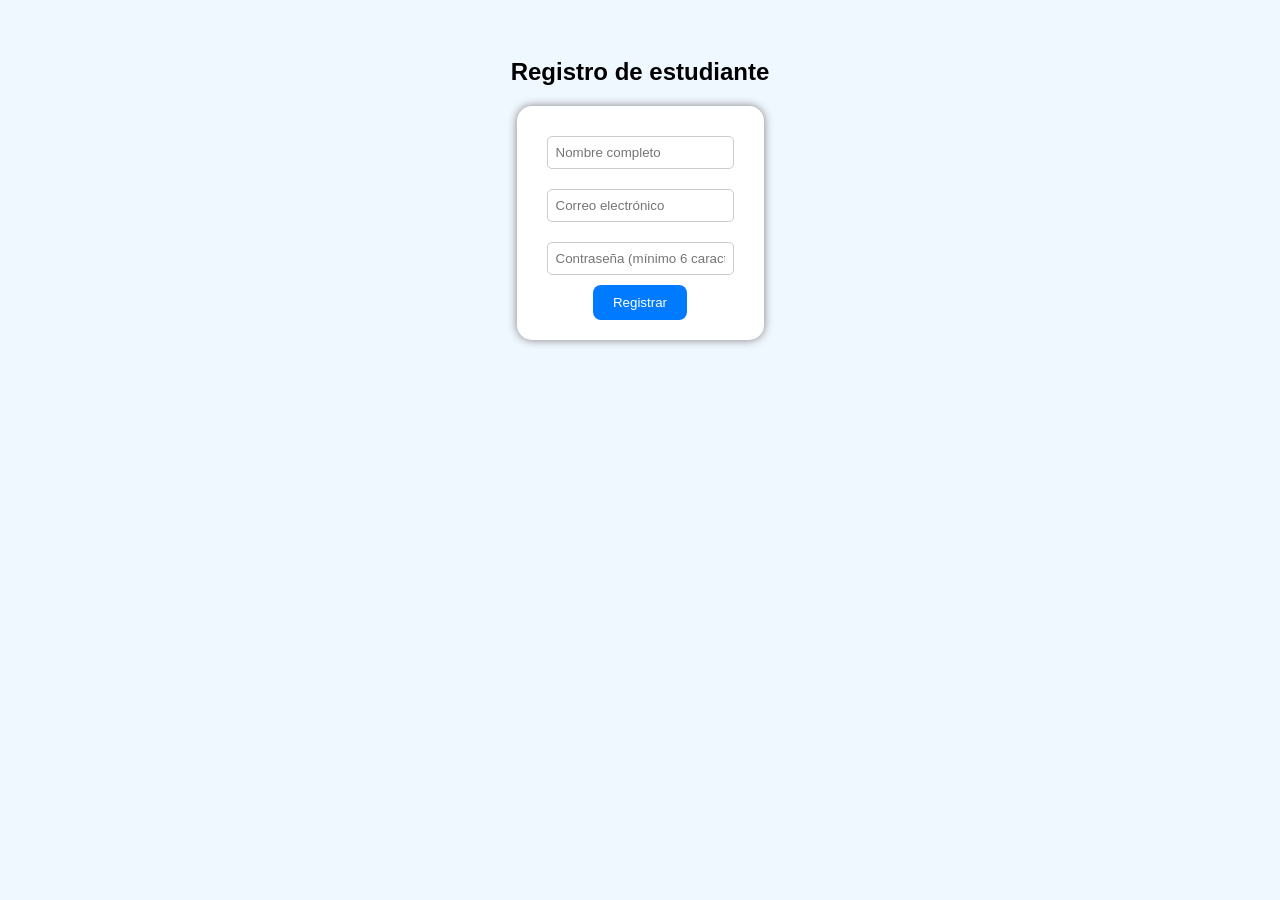
<file: Eventos_y_formularios/index.html>
<!DOCTYPE html>
<html lang="es">
<head>
  <meta charset="UTF-8">
    <meta name="viewport" content="width=device-width, initial-scale=1.0">
  <title>Formulario con Validación</title>
  <style>
    body {
      font-family: Arial;
      background-color: #f0f8ff;
      text-align: center;
      padding: 30px;
    }
    form {
      background-color: white;
      display: inline-block;
      padding: 20px;
      border-radius: 15px;
      box-shadow: 0 0 10px gray;
    }
    input {
      margin: 10px;
      padding: 8px;
      border-radius: 5px;
      border: 1px solid #ccc;
    }
    button {
      background-color: #007BFF;
      color: white;
      border: none;
      padding: 10px 20px;
      border-radius: 8px;
      cursor: pointer;
    }
    button:hover {
      background-color: #0056b3;
    }
  </style>
</head>
<body>

  <h2>Registro de estudiante</h2>

  <form onsubmit="return validarFormulario()">
    <input type="text" id="nombre" placeholder="Nombre completo"><br>
    <input type="email" id="correo" placeholder="Correo electrónico"><br>
    <input type="password" id="clave" placeholder="Contraseña (mínimo 6 caracteres)"><br>
    <button type="submit">Registrar</button>
  </form>

  <script>
    function validarFormulario() {
      let nombre = document.getElementById("nombre").value;
      let correo = document.getElementById("correo").value;
      let clave = document.getElementById("clave").value;

      if (nombre == "" || correo == "" || clave == "") {
        alert("⚠️ Todos los campos son obligatorios.");
        return false;
      }
      if (clave.length < 6) {
        alert("La contraseña debe tener al menos 6 caracteres.");
        return false;
      }
      alert("✅ Registro exitoso. ¡Bienvenido, " + nombre + "!");
      return true;
    }

    // Eventos visuales
    document.getElementById("nombre").onfocus = function() {
      this.style.background = "#e6f7ff";
    };
    document.getElementById("nombre").onblur = function() {
      this.style.background = "white";
    };
  </script>

</body>
</html>
</file>
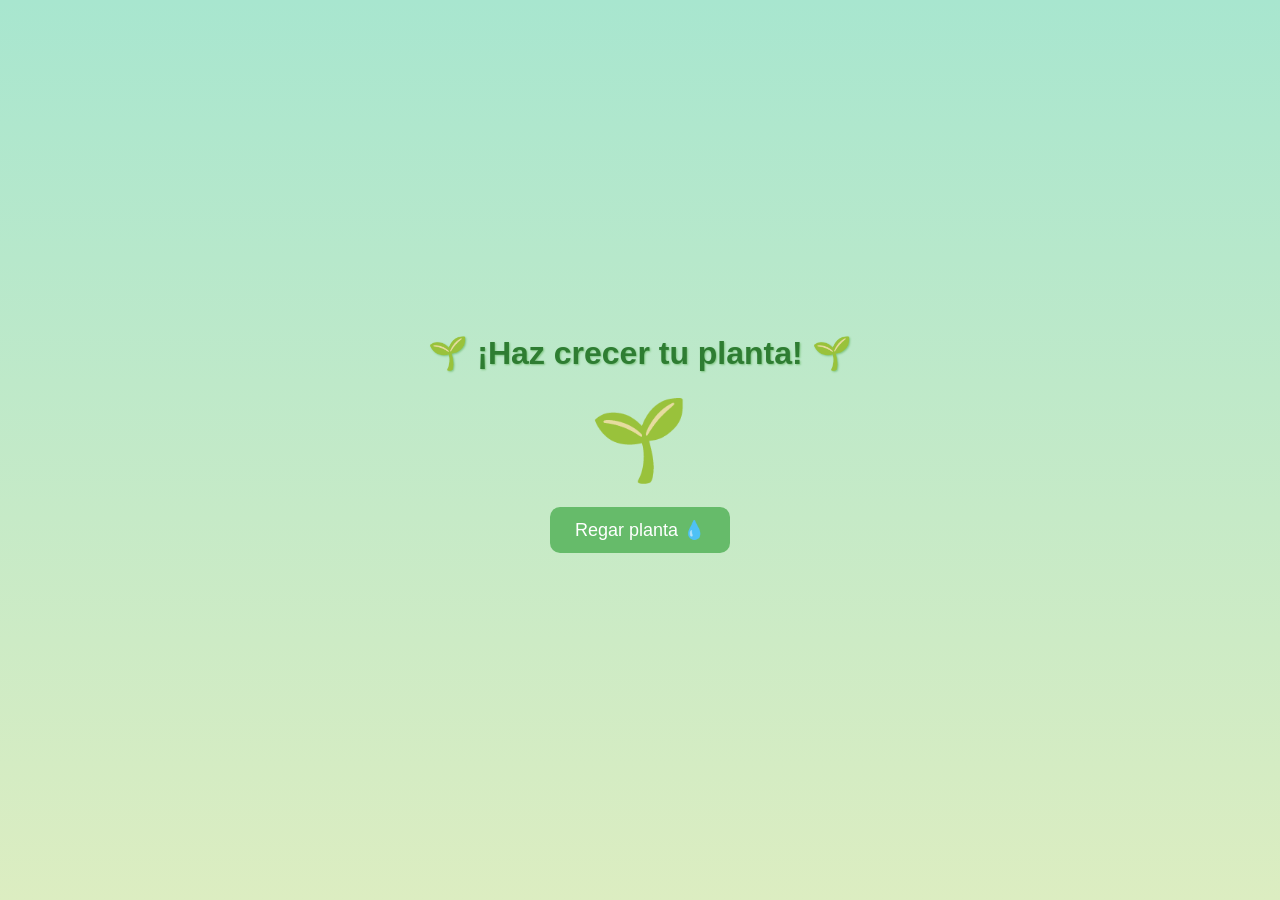
<file: Uso_del_DOM/index.html>
<!DOCTYPE html>
<html lang="es">
<head>
  <meta charset="UTF-8">
  <meta name="viewport" content="width=device-width, initial-scale=1.0">
  <title>La Planta Crece 🌿</title>
  <!-- Conexión al archivo CSS externo -->
  <link rel="stylesheet" href="style.css">
</head>
<body>
  <h1>🌱 ¡Haz crecer tu planta! 🌱</h1>
  <div id="planta">🌱</div>
  <button onclick="crecerPlanta()">Regar planta 💧</button>
  <p id="mensaje"></p>

  <script>
    // Accedemos al DOM usando getElementById
    const planta = document.getElementById("planta");
    const mensaje = document.getElementById("mensaje");

    let etapa = 0;

    function crecerPlanta() {
      etapa++;

      if (etapa === 1) {
        planta.textContent = "🌿";
        planta.style.fontSize = "100px";
        mensaje.textContent = "¡La planta creció un poco!";
      } else if (etapa === 2) {
        planta.textContent = "🌳";
        planta.style.fontSize = "130px";
        mensaje.textContent = "¡Ahora es un árbol fuerte!";
      } else {
        mensaje.textContent = "🌳 ¡Ya está enorme! No necesita más agua.";
        planta.style.transform = "rotate(5deg)";
      }
    }
  </script>
</body>
</html>
</file>
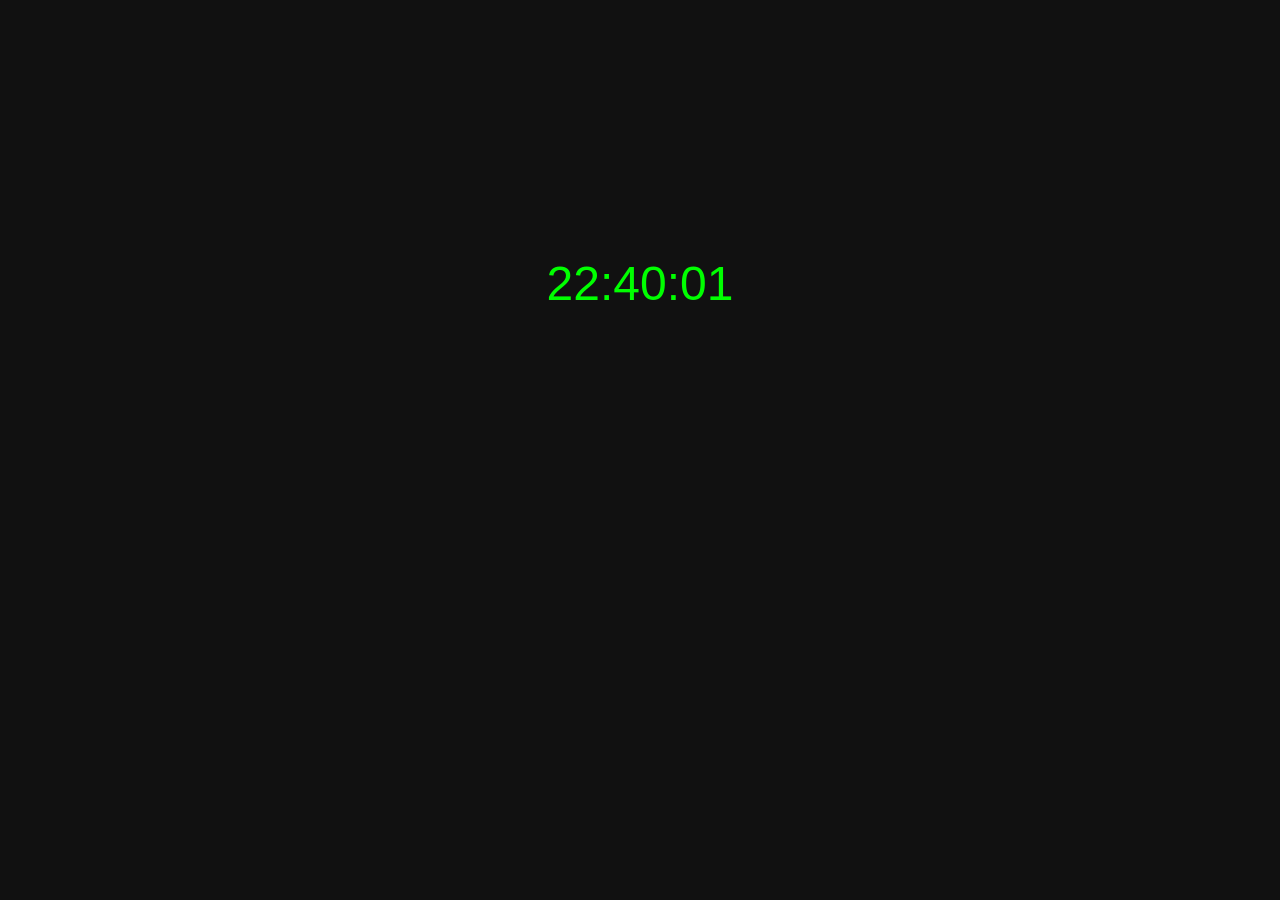
<file: ejemplo.html>
<!DOCTYPE html>
<html lang="es">
<head>
  <meta charset="UTF-8">
  <meta name="viewport" content="width=device-width, initial-scale=1.0">
  <title>Reloj Digital con setInterval()</title>
  <style>
    body {
      font-family: Arial, sans-serif;
      text-align: center;
      background-color: #111;
      color: #0f0;
      font-size: 3em;
      margin-top: 20%;
    }
  </style>
</head>
<body>
  <div id="reloj"></div>

  <script>
    function actualizarReloj() {
      const ahora = new Date();
      const horas = String(ahora.getHours()).padStart(2, '0');
      const minutos = String(ahora.getMinutes()).padStart(2, '0');
      const segundos = String(ahora.getSeconds()).padStart(2, '0');
      document.getElementById('reloj').textContent = `${horas}:${minutos}:${segundos}`;
    }

    // Actualiza el reloj cada segundo
    setInterval(actualizarReloj, 1000);

    // Inicializa al cargar la página
    actualizarReloj();
  </script>
</body>
</html>
</file>
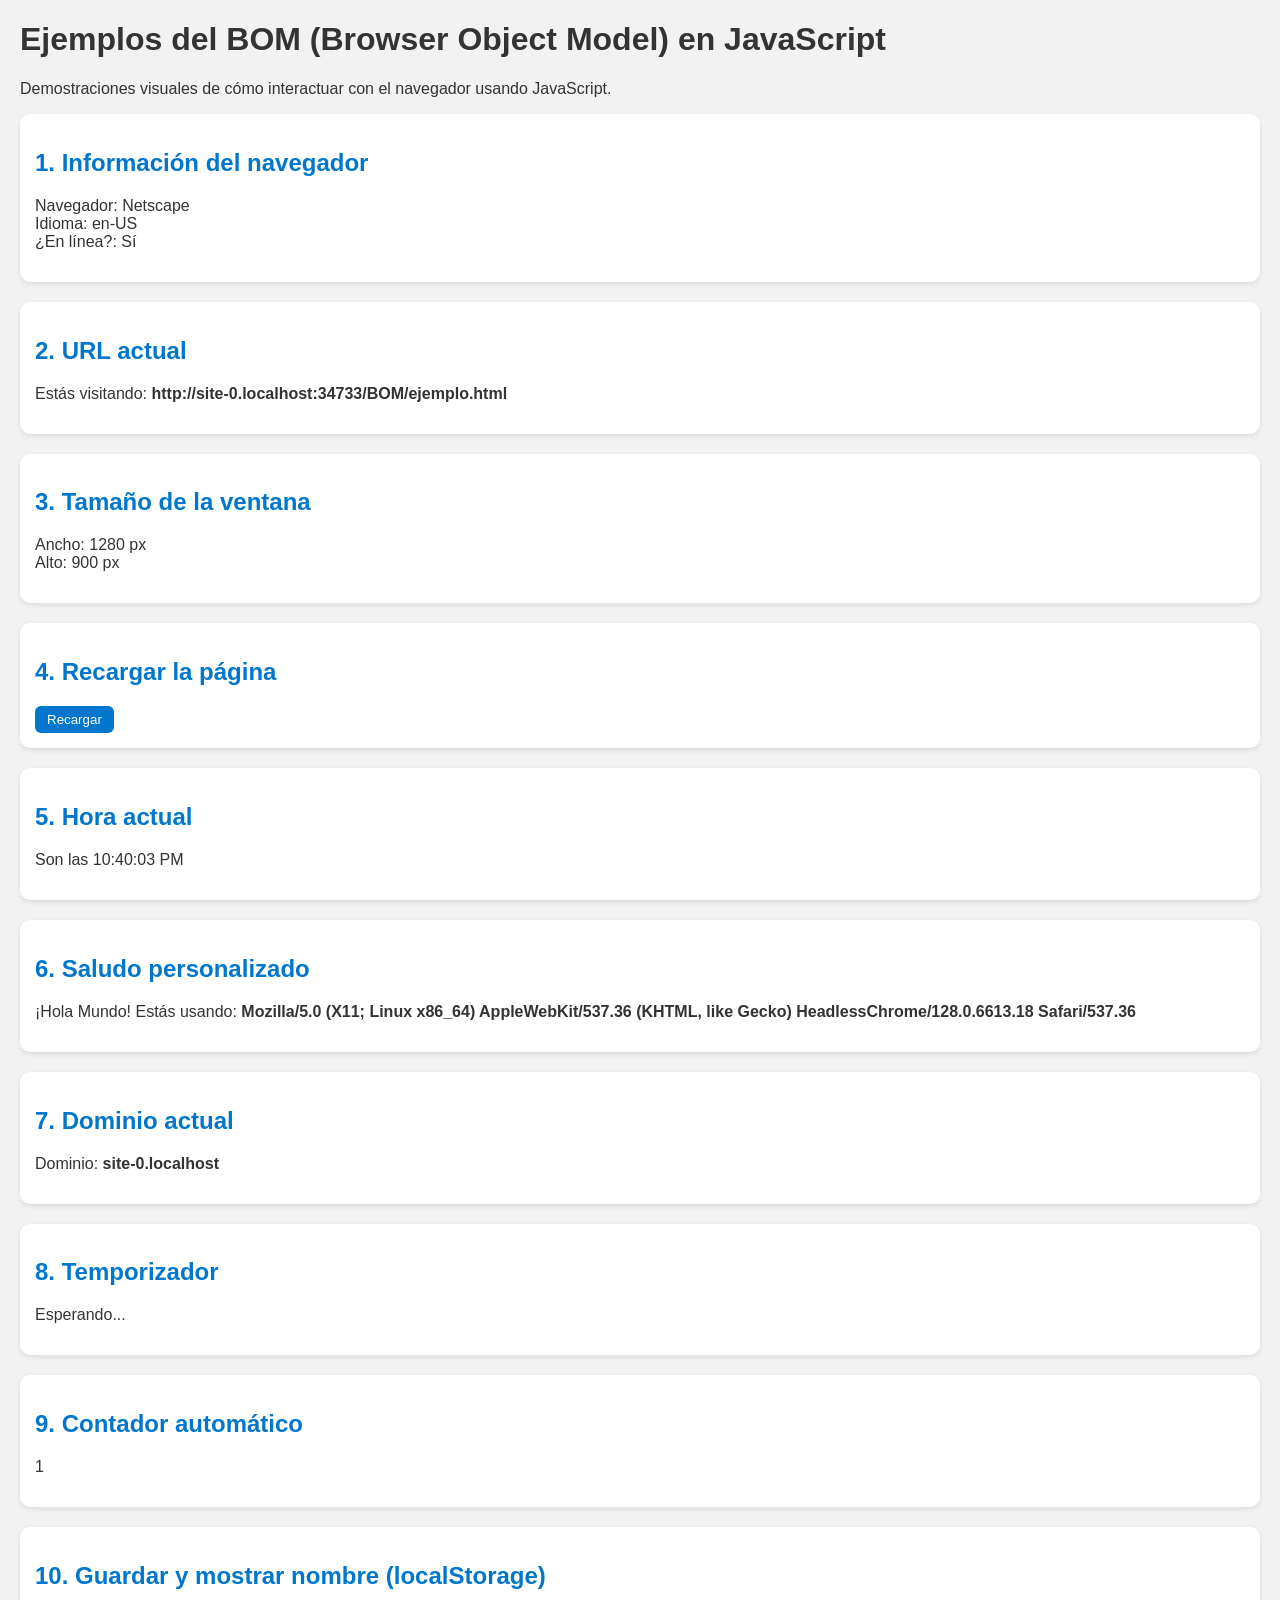
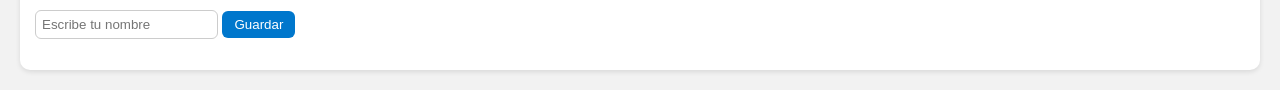
<file: BOM/ejemplo.html>
<!DOCTYPE html>
<html lang="es">
<head>
  <meta charset="UTF-8">
  <meta name="viewport" content="width=device-width, initial-scale=1.0">
  <title>Ejemplos del BOM en JavaScript</title>
  <style>
    body {
      font-family: Arial, sans-serif;
      margin: 20px;
      background: #f2f2f2;
      color: #333;
    }
    section {
      background: white;
      padding: 15px;
      margin-bottom: 20px;
      border-radius: 10px;
      box-shadow: 0 2px 5px rgba(0,0,0,0.1);
    }
    h2 {
      color: #0077cc;
    }
    button {
      padding: 6px 12px;
      border: none;
      background: #0077cc;
      color: white;
      border-radius: 6px;
      cursor: pointer;
    }
    button:hover {
      background: #005fa3;
    }
    input {
      padding: 6px;
      border-radius: 6px;
      border: 1px solid #ccc;
    }
  </style>
</head>
<body>

  <h1>Ejemplos del BOM (Browser Object Model) en JavaScript</h1>
  <p>Demostraciones visuales de cómo interactuar con el navegador usando JavaScript.</p>

  <section>
    <h2>1. Información del navegador</h2>
    <p id="info"></p>
  </section>

  <section>
    <h2>2. URL actual</h2>
    <p id="url"></p>
  </section>

  <section>
    <h2>3. Tamaño de la ventana</h2>
    <p id="ventana"></p>
  </section>

  <section>
    <h2>4. Recargar la página</h2>
    <button onclick="location.reload()">Recargar</button>
  </section>

  <section>
    <h2>5. Hora actual</h2>
    <p id="hora"></p>
  </section>

  <section>
    <h2>6. Saludo personalizado</h2>
    <p id="saludo"></p>
  </section>

  <section>
    <h2>7. Dominio actual</h2>
    <p id="dominio"></p>
  </section>

  <section>
    <h2>8. Temporizador</h2>
    <p id="mensaje">Esperando...</p>
  </section>

  <section>
    <h2>9. Contador automático</h2>
    <p id="contador">0</p>
  </section>

  <section>
    <h2>10. Guardar y mostrar nombre (localStorage)</h2>
    <input type="text" id="nombre" placeholder="Escribe tu nombre">
    <button onclick="guardar()">Guardar</button>
    <p id="salida"></p>
  </section>

  <script>
    // Esperar a que la página cargue completamente
    window.onload = function() {

      // 1. Información del navegador
      document.getElementById("info").innerHTML = 
        "Navegador: " + navigator.appName + "<br>" +
        "Idioma: " + navigator.language + "<br>" +
        "¿En línea?: " + (navigator.onLine ? "Sí" : "No");

      // 2. URL actual
      document.getElementById("url").innerHTML = 
        "Estás visitando: <b>" + location.href + "</b>";

      // 3. Tamaño de la ventana
      document.getElementById("ventana").innerHTML =
        "Ancho: " + window.innerWidth + " px<br>" +
        "Alto: " + window.innerHeight + " px";

      // 5. Hora actual (actualiza cada segundo)
      function mostrarHora() {
        document.getElementById("hora").innerHTML = 
          "Son las " + new Date().toLocaleTimeString();
      }
      mostrarHora();
      setInterval(mostrarHora, 1000);

      // 6. Saludo con el nombre del navegador
      document.getElementById("saludo").innerHTML = 
        "¡Hola Mundo! Estás usando: <b>" + navigator.userAgent + "</b>";

      // 7. Dominio actual
      document.getElementById("dominio").innerHTML = 
        "Dominio: <b>" + location.hostname + "</b>";

      // 8. Temporizador (mensaje a los 3 segundos)
      setTimeout(() => {
        document.getElementById("mensaje").innerHTML = "¡Han pasado 3 segundos! 👋";
      }, 3000);

      // 9. Contador automático
      let c = 0;
      setInterval(() => {
        c++;
        document.getElementById("contador").innerText = c;
      }, 1000);

      // 10. Guardar nombre en localStorage
      window.guardar = function() {
        let nombre = document.getElementById("nombre").value;
        localStorage.setItem("usuario", nombre);
        document.getElementById("salida").innerHTML = 
          "Hola <b>" + nombre + "</b>, tu nombre fue guardado 😊";
      };
    };
  </script>

</body>
</html>
</file>
<file: Uso_del_DOM/style.css>
body {
    font-family: 'Segoe UI', sans-serif;
    background: linear-gradient(to bottom, #a8e6cf, #dcedc1);
    display: flex;
    flex-direction: column;
    align-items: center;
    justify-content: center;
    height: 100vh;
    margin: 0;
  }
  
  h1 {
    color: #2e7d32;
    text-shadow: 1px 1px 2px #81c784;
  }
  
  #planta {
    font-size: 80px;
    transition: all 0.5s ease;
  }
  
  button {
    margin-top: 20px;
    background-color: #66bb6a;
    color: white;
    border: none;
    padding: 12px 25px;
    border-radius: 10px;
    font-size: 18px;
    cursor: pointer;
    transition: 0.3s;
  }
  
  button:hover {
    background-color: #388e3c;
    transform: scale(1.05);
  }
  
  #mensaje {
    margin-top: 15px;
    font-size: 20px;
    color: #33691e;
    font-weight: bold;
  }
</file>
